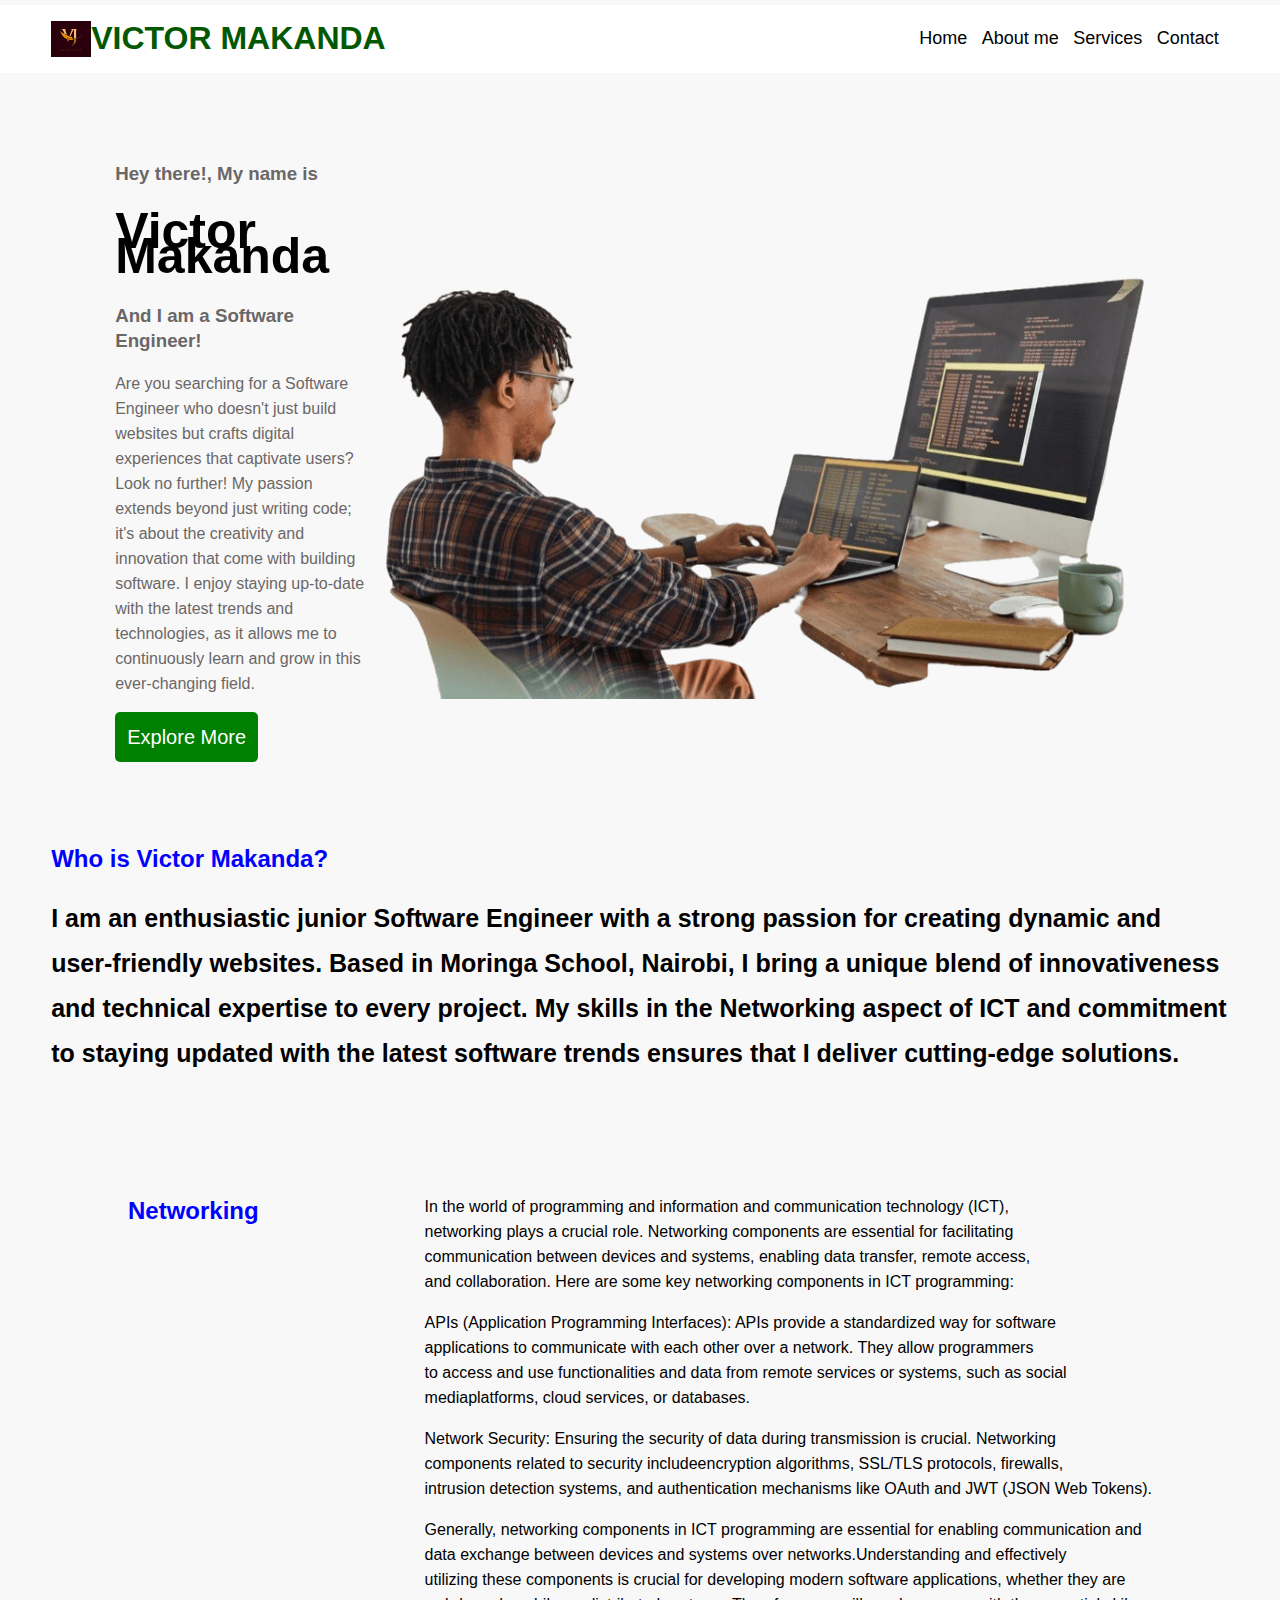
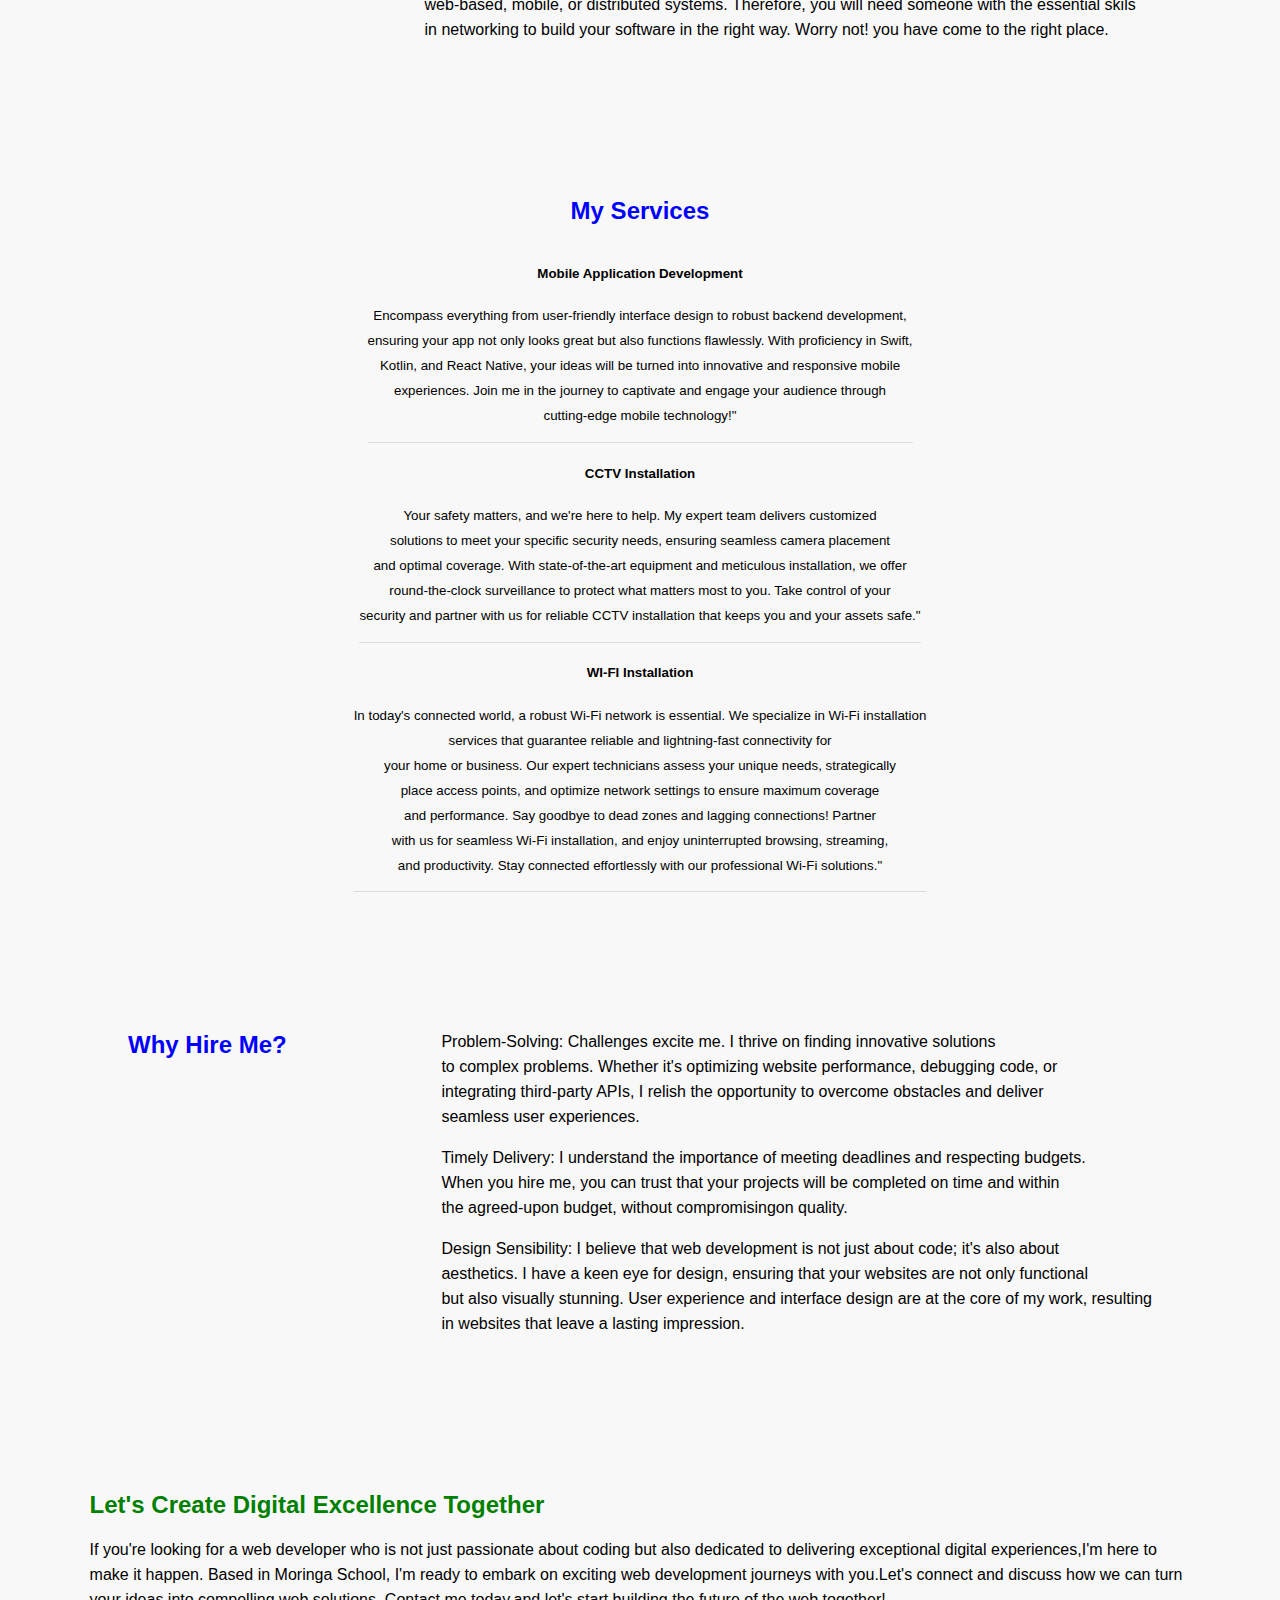
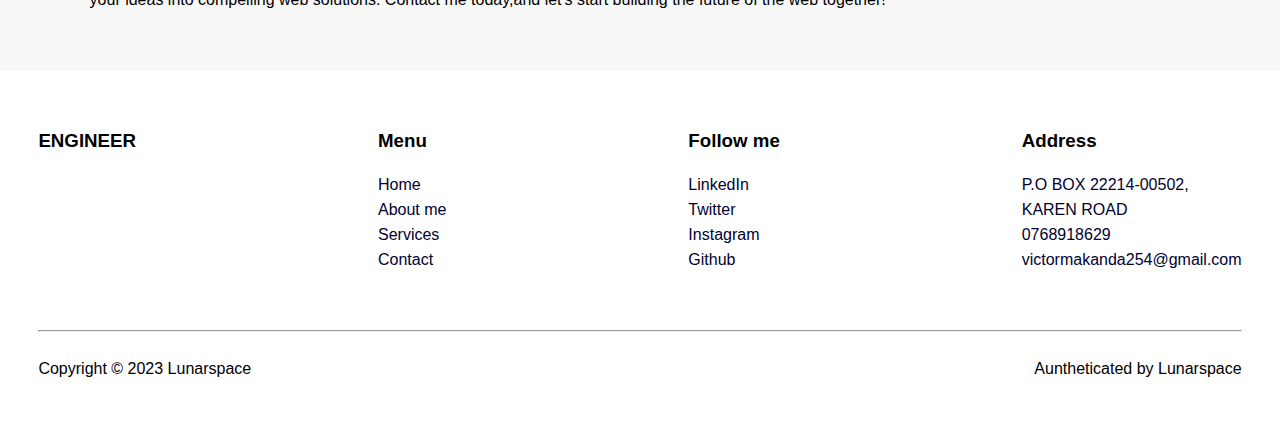
<file: index.html>
<!DOCTYPE html>
<html lang="en">
<head>
    <meta charset="UTF-8">
    <meta name="viewport" content="width=device-width, initial-scale=1.0">
    <title>My Website</title>
    <link rel="stylesheet" type="text/css" href="style.css"/>
</head>
<body>
    <header>
    <div id="navbar">
        <div class="brandname">
            <img src="./Images/logo.jpg" alt="my brand logo">
            <h1 style="color:rgb(1, 88, 1);">VICTOR MAKANDA</h1>
            
        </div>
        <div>
            <a href="#">Home</a>
            <a href="about.html">About me</a>
            <a href="#services">Services</a>
            <a href="contact.html">Contact</a>
        </div>
    </div>
    </header>

    <div id="landpage" >
        <div>
            <h3 style="color:rgb(106, 103, 103)">Hey there!, My name is </h3>
            <h1 style="font-size: 50px;">Victor Makanda</h1>
            <h3 style="color:rgb(106, 103, 103)">And I am a Software Engineer!</h3>
            <p style="color: rgb(106, 103, 103)">Are you searching for a Software Engineer
                who doesn't just build websites but crafts digital experiences that
                captivate users? Look no further! My passion extends beyond just writing code; it's about the creativity
                and innovation that come with building software. I enjoy staying up-to-date 
                with the latest trends and technologies, as it allows me to continuously learn 
                and grow in this ever-changing field. </p>
            <a href="./about.html"><button id="toggle-button" style="font-size: 20px;">Explore More</button></a>    
        </div>
        <div>
            <img src="./Images/coding2.png" alt="A person coding" width="800vw" height="500vh">

        </div>
    </div>
    <div id="landpage1">
        <h2 style="color:blue">Who is Victor Makanda?</h2>
        <p style="font-size: 25px;">I am an enthusiastic junior Software Engineer with a strong passion for creating 
            dynamic and user-friendly websites. Based in Moringa School, Nairobi, I bring a unique blend 
            of innovativeness and technical expertise to every project. My skills in the Networking aspect of ICT and 
            commitment to staying updated with the latest software trends ensures that I deliver cutting-edge solutions.</p>
    </div>
    <div class="section">
        <div>
        <h2 style="color:blue">Networking</h2>
        </div>
        <div class="network">
            <P>In the world of programming and information and communication technology (ICT),<br>
                networking plays a crucial role. Networking components are essential for facilitating <br>
                communication between devices and systems, enabling data transfer, remote access, <br>
                and collaboration. Here are some key networking components in ICT programming:</P>
            <P>APIs (Application Programming Interfaces): APIs provide a standardized way for software<br>
                applications to communicate with each other over a network. They allow programmers<br>
                 to access and use functionalities and data from remote services or systems,
                 such as social<br> mediaplatforms, cloud services, or databases.</P>
            <p>Network Security: Ensuring the security of data during transmission is crucial. Networking<br>
                 components related to security includeencryption algorithms, SSL/TLS protocols, firewalls,<br>
                  intrusion detection systems, and authentication mechanisms like OAuth and JWT 
                 (JSON Web Tokens).</p>
            <p>Generally, networking components in ICT programming are essential for enabling communication and <br>
                data exchange between devices and systems over networks.Understanding and effectively<br>
                 utilizing these components is crucial for developing modern software applications, whether they are<br>
                web-based, mobile, or distributed systems. Therefore, you will need someone with the essential skils<br>
                 in networking to build your software in the right way. Worry not! you have come to the right place. </p>
        
            </div>
 
    </div>
    <div id="services">
        <h2 style="color: blue">My Services</h2>
        <div class="container">
            <div class="card">
                <h4>Mobile Application Development</h4>
                <p>Encompass everything from user-friendly interface design to robust backend development,<br>
                    ensuring your app not only looks great but also functions flawlessly. With proficiency
                    in Swift,<br> Kotlin, and React Native, your ideas will be turned into innovative and 
                    responsive mobile <br>experiences. Join me in the journey to captivate and engage your audience
                    through<br> cutting-edge mobile technology!"</p>

            </div>
            <div class="card">
                <h4>CCTV Installation</h4>
                <p>Your safety matters, and we're here to help. My expert team delivers customized<br> solutions
                   to meet your specific security needs, ensuring seamless camera placement<br> and optimal coverage. With
                    state-of-the-art equipment and meticulous installation, we offer<br> round-the-clock surveillance to protect
                    what matters most to you. Take control of your<br> security and partner with us for reliable CCTV installation
                    that keeps you and your assets safe."</p>

            </div>
            <div class="card">
                <h4>WI-FI Installation</h4>
                <p>In today's connected world, a robust Wi-Fi network is essential. We specialize in Wi-Fi installation<br> services 
                    that guarantee reliable and lightning-fast connectivity for<br>your home or business. Our expert technicians assess 
                    your unique needs, strategically<br> place access points, and optimize network settings to ensure maximum coverage<br> and 
                    performance. Say goodbye to dead zones and lagging connections! Partner<br> with us for seamless Wi-Fi installation, and
                     enjoy uninterrupted browsing, streaming,<br> and productivity. Stay connected effortlessly with our professional Wi-Fi solutions."</p>

            </div>

        </div>

    </div>
    <div class="section">
        <div>
        <h2 style="color:blue"> Why Hire Me?</h2>
        </div>
        <div>
            <p>Problem-Solving: Challenges excite me. I thrive on finding innovative solutions<br>
                to complex problems. Whether it's optimizing website performance, debugging code, or <br>
                integrating third-party APIs, I relish the opportunity to overcome obstacles and deliver <br>
                seamless user experiences.</p>
            <p>Timely Delivery: I understand the importance of meeting deadlines and respecting budgets.<br> 
                When you hire me, you can trust that your projects will be completed on time and within <br>
                the agreed-upon budget, without compromisingon quality.</p>
            <p>Design Sensibility: I believe that web development is not just about code; it's also about<br>
                aesthetics. I have a keen eye for design, ensuring that your websites are not only functional<br>
                but also visually stunning. User experience and interface design are at the core of my work, resulting<br>
                 in websites that leave a lasting impression.</p>

            </div>
    </div>
    <div class="container1">
        <h2 style="color: green;">Let's Create Digital Excellence Together</h2>
        <section>
            <p>If you're looking for a web developer who is not just passionate about coding but also dedicated to
                delivering exceptional digital experiences,I'm here to make it happen. Based in Moringa School, 
                I'm ready to embark on exciting web development journeys with you.Let's connect and discuss how 
                we can turn your ideas into compelling web solutions. Contact me today,and let's start building 
                the future of the web together!</p>
        </section>
    </div>
    <footer>
        <div id="footer1">
            <h3>ENGINEER</h3>
            <div>
                <h3>Menu</h3>
                <a href="#">Home</a><br>
                <a href="about.html">About me</a><br>
                <a href="#services">Services</a><br>
                <a href="contact.html">Contact</a>
            </div>
            <div>
                <h3>Follow me</h3>
                <a href="https://www.linkedin.com/in/victor-john-makanda/" target="_blank">LinkedIn</a><br>
                <a href="https://twitter.com/_thestrewmaker" target="_blank">Twitter</a><br>
                <a href="https://www.instagram.com/_thestrewmaker/" target="_blank">Instagram</a><br>
                <a href="https://github.com/Makanda254" >Github</a>
            </div>
            <div>
                <h3>Address</h3>
                <a href="">P.O BOX 22214-00502,<Br/>KAREN ROAD</a><br>
                <a href="tel:+254768918629">0768918629</a><br>
                <a href="mailto:victormakanda254@gmail.com">victormakanda254@gmail.com</a>
            </div>
        </div>
        <br>
        <br>
        <hr>
        <div id="lastitem">
            <p>Copyright © 2023 Lunarspace</p>
            <p>Auntheticated by Lunarspace</p>
        </div>
        
    </footer>
    
  <script src="./script.js"></script>  
</body>
</html>
</file>
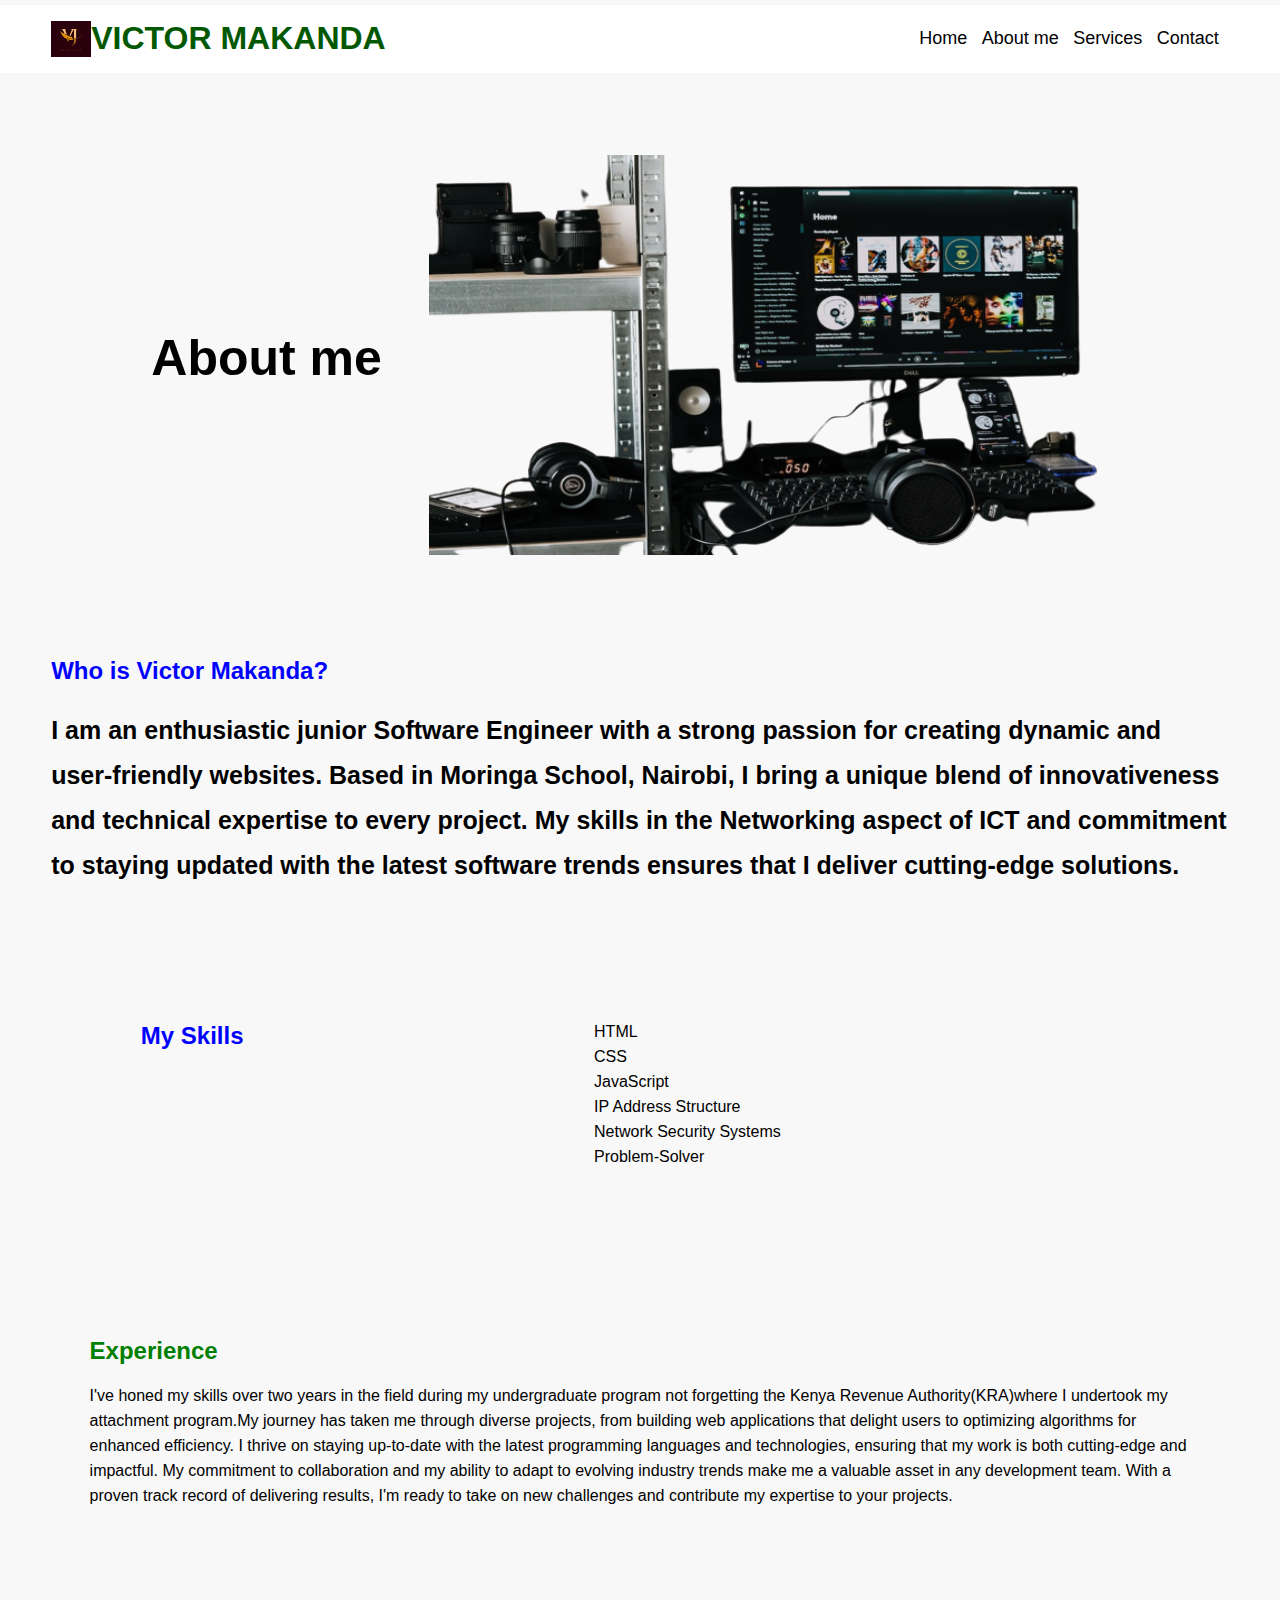
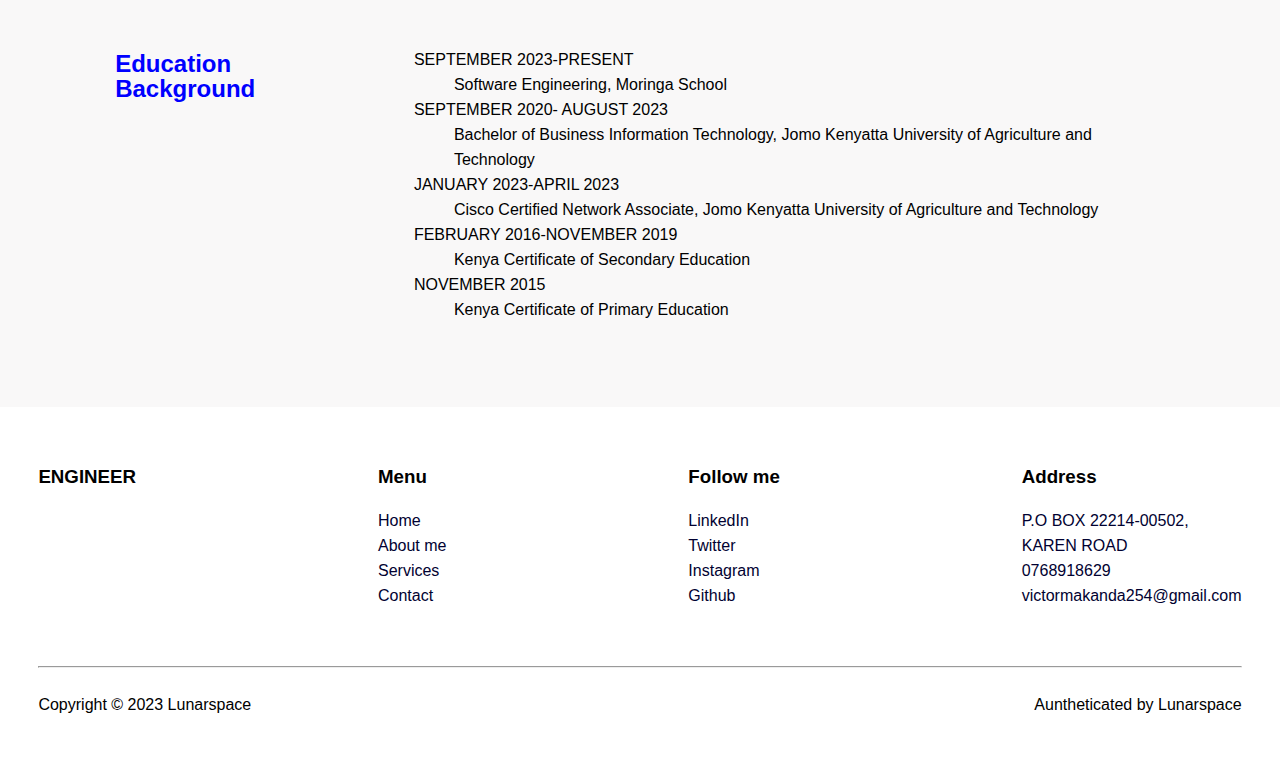
<file: about.html>
<!DOCTYPE html>
<html lang="en">
<head>
    <meta charset="UTF-8">
    <meta name="viewport" content="width=device-width, initial-scale=1.0">
    <title>My Website</title>
    <link rel="stylesheet" type="text/css" href="style.css"/>
</head>
<body>
    <header>
    <div id="navbar">
        <div class="brandname">
            <img src="./Images/logo.jpg" alt="my brand logo">
            <h1 style="color:rgb(1, 88, 1);">VICTOR MAKANDA</h1>
        </div>
        <div>
            <a href="index.html">Home</a> 
            <a href="#">About me</a>
            <a href="index.html">Services</a>
            <a href="contact.html">Contact</a>
        </div>
    </div>
    </header>
    <div id="about" >
        <div>
            <h1 id="aboutme" style="font-size: 50px;" onmouseover="changeColor()" onmouseout="backToNormal()">About me</h1>
              
        </div>
        <div>
            <img src="./Images/photo.png" alt="A computer images" width="700vw" height="400vh">

        </div>
    </div>
    <div id="landpage1">
        <h2 style="color:blue">Who is Victor Makanda?</h2>
        <p style="font-size: 25px;">I am an enthusiastic junior Software Engineer with a strong passion for creating 
            dynamic and user-friendly websites. Based in Moringa School, Nairobi, I bring a unique blend 
            of innovativeness and technical expertise to every project. My skills in the Networking aspect of ICT and 
            commitment to staying updated with the latest software trends ensures that I deliver cutting-edge solutions.</p>
    </div>
    <div id="Skills-container">
        <h2 style="color: blue">My Skills</h2>
        <section>
            <ul>
                <li>HTML</li>
                <li>CSS</li>
                <li>JavaScript</li>
                <li>IP Address Structure</li>
                <li>Network Security Systems</li>
                <li>Problem-Solver</li>

            </ul>
            
        </section>
    </div>
    <div class="container1">
        <h2 style="color: green">Experience</h2>
        <section>
            <p>I've honed my skills over two years in the field during my undergraduate program not forgetting the Kenya Revenue Authority(KRA)where I
                 undertook my attachment program.My journey has taken me through diverse projects, from building web applications that delight users to optimizing algorithms for enhanced efficiency. 
                I thrive on staying up-to-date with the latest programming languages and technologies, ensuring that my work is both cutting-edge and impactful. 
                My commitment to collaboration and my ability to adapt to evolving industry trends make me a valuable asset in any development team. With a proven 
                track record of delivering results, I'm ready to take on new challenges and 
                contribute my expertise to your projects.</p>

        </section>
    </div>  
    <div id="background">
        <h2 style="color:blue">Education Background</h2>
        <section>
            <ul>
                <li>SEPTEMBER 2023-PRESENT
                    <ul>
                        <li>Software Engineering, Moringa School</li>
                    </ul>
                </li>
                <li>SEPTEMBER 2020- AUGUST 2023
                    <ul>
                        <li>Bachelor of Business Information Technology, Jomo Kenyatta University of Agriculture and Technology</li>
                    </ul>
                </li>
                <li>JANUARY 2023-APRIL 2023
                    <ul>
                        <li>Cisco Certified Network Associate, Jomo Kenyatta University of Agriculture and Technology </li>
                    </ul>    
                </li>
                <li>FEBRUARY 2016-NOVEMBER 2019
                    <ul>
                        <li>Kenya Certificate of Secondary Education</li>
                    </ul>    
                </li>
                <li>NOVEMBER 2015
                    <ul>
                        <li>Kenya Certificate of Primary Education</li>
                    </ul>    
                </li>

            </ul>

        </section>
    </div>     
 
    
    <footer>
        <div id="footer1">
            <h3>ENGINEER</h3>
            <div>
                <h3>Menu</h3>
                <a href="index.html">Home</a><br>
                <a href="#">About me</a><br>
                <a href="index.html">Services</a><br>
                <a href="contact.html">Contact</a>
            </div>
            <div>
                <h3>Follow me</h3>
                <a href="https://www.linkedin.com/in/victor-john-makanda/" target="_blank">LinkedIn</a><br>
                <a href="https://twitter.com/_thestrewmaker" target="_blank">Twitter</a><br>
                <a href="https://www.instagram.com/_thestrewmaker/" target="_blank">Instagram</a><br>
                <a href="https://github.com/Makanda254" >Github</a>
            </div>
            <div>
                <h3>Address</h3>
                <a href="">P.O BOX 22214-00502,<Br/>KAREN ROAD</a><br>
                <a href="tel:+254768918629">0768918629</a><br>
                <a href="mailto:victormakanda254@gmail.com">victormakanda254@gmail.com</a>
            </div>
        </div>
        <br>
        <br>
        <hr>
        <div id="lastitem">
            <p>Copyright © 2023 Lunarspace</p>
            <p>Auntheticated by Lunarspace</p>
        </div>
        
    </footer>
    
  <script src="./script.js"></script>  
</body>
</html>
</file>
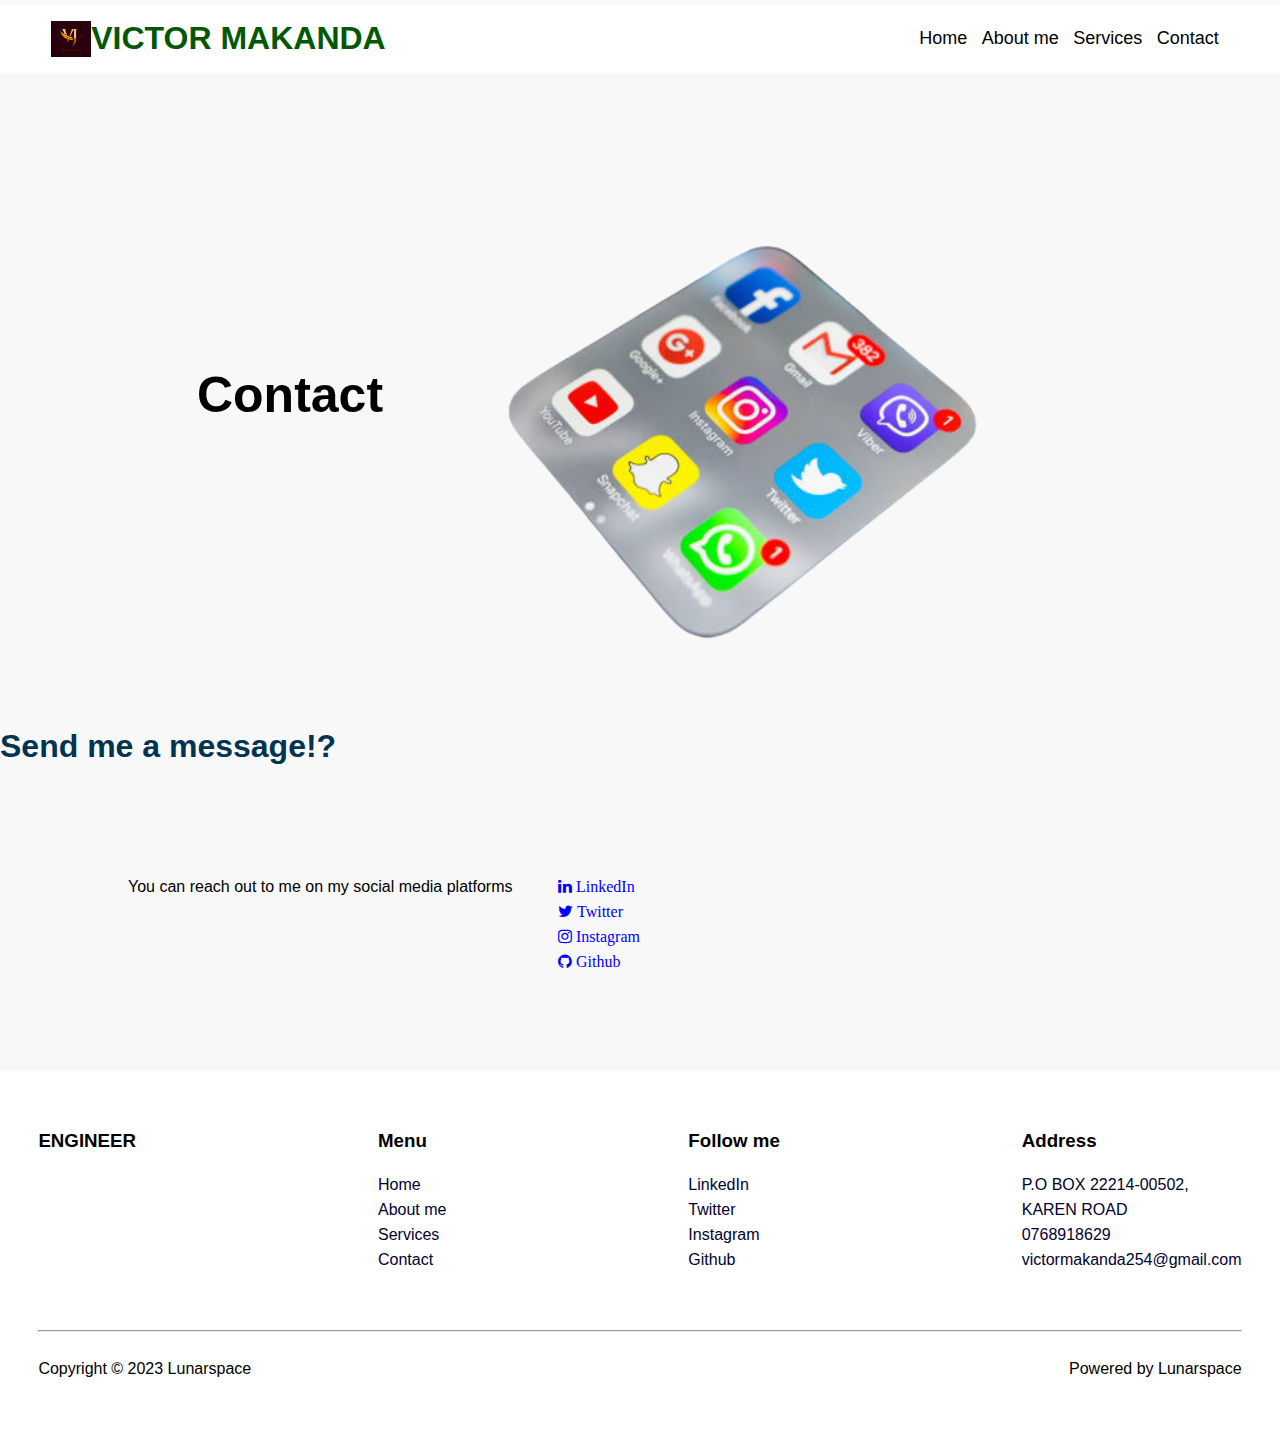
<file: contact.html>
<!DOCTYPE html>
<html lang="en">
<head>
    <meta charset="UTF-8">
    <meta name="viewport" content="width=device-width, initial-scale=1.0">
    <title>My Website</title>
    <link rel="stylesheet" type="text/css" href="style.css"/>
    <link rel="stylesheet" href="https://cdnjs.cloudflare.com/ajax/libs/font-awesome/4.7.0/css/font-awesome.min.css">
</head>
<body>
    <header>
    <div id="navbar">
        <div class="brandname">
            <img src="./Images/logo.jpg" alt="my brand logo">
            <h1 style="color:rgb(1, 88, 1);">VICTOR MAKANDA</h1>
        </div>
        <div>
            <a href="index.html">Home</a>
            <a href="about.html">About me</a>
            <a href="index.html">Services</a>
            <a href="contact.html">Contact</a>
        </div>
    </div>
    </header>
    <div id="landpage" >
        <div>
            <h1 style="font-size: 50px;">Contact</h1>    
        </div>
        <div>
            <img src="./Images/socialmedia.png" alt="Social media apps" width="700px" height="500px">

        </div>
    </div>
    <div>
        <h1 style="color:rgb(1, 51, 82)">Send me a message!?</h1>
        <div id="Contact">
        <p>You can reach out to me on my social media platforms</p>
        <section>
            <ul>
                <li><a href="https://www.linkedin.com/in/victor-john-makanda/" target="_blank"><i class="fa fa-linkedin" aria-hidden="true"> LinkedIn</i></a></li>
                <li><a href="https://twitter.com/_thestrewmaker" target="_blank"><i class="fa fa-twitter" aria-hidden="true"> Twitter</i></a></li>
                <li><a href="https://www.instagram.com/_thestrewmaker/" target="_blank"><i class="fa fa-instagram" aria-hidden="true"> Instagram</i></a></li>
                <li><a href="https://github.com/Makanda254" target="_blank"><i class="fa fa-github" aria-hidden="true"> Github</i></a></li>
                
                
            </ul>

            
        </section>
        </div>
    </div>
    <footer>
        <div id="footer1">
            <h3>ENGINEER</h3>
            <div>
                <h3>Menu</h3>
                <a href="index.html">Home</a><br>
                <a href="about.html">About me</a><br>
                <a href="index.html">Services</a><br>
                <a href="#">Contact</a>
            </div>
            <div>
                <h3>Follow me</h3>
                <a href="https://www.linkedin.com/in/victor-john-makanda/" target="_blank">LinkedIn</a><br>
                <a href="https://twitter.com/_thestrewmaker" target="_blank">Twitter</a><br>
                <a href="https://www.instagram.com/_thestrewmaker/" target="_blank">Instagram</a><br>
                <a href="https://github.com/Makanda254" >Github</a>
            </div>
            <div>
                <h3>Address</h3>
                <a href="">P.O BOX 22214-00502,<Br/>KAREN ROAD</a><br>
                <a href="tel:+254768918629">0768918629</a><br>
                <a href="mailto:victormakanda254@gmail.com">victormakanda254@gmail.com</a>
            </div>
        </div>
        <br>
        <br>
        <hr>
        <div id="lastitem">
            <p>Copyright © 2023 Lunarspace</p>
            <p>Powered by Lunarspace</p>
        </div>
        
    </footer>
    
  <script src="./script.js"></script>  
</body>
</html>
</file>
<file: style.css>
body{
    font-family:Verdana, Geneva, Tahoma, sans-serif;
    background-color: rgb(249, 248, 248);
    line-height: 25px;
    margin: 0px;
}
a{
    text-decoration: none;
}

button{
    background-color: green;
    padding: 5px 12px 5px 12px;
    border: none;
    color: white;
    border-radius: 5px;
    min-height: 50px;
}

button:hover{
    background-color: rgb(11, 120, 120);
    cursor: pointer;
    transition: 0.7s ease;

}

header{
    background-color: white;

}

#navbar{

    margin: 5px 4% 5px 4%;
    display: flex;
    align-items: center;
    justify-content: space-between;
    font-family:Arial, Helvetica, sans-serif;
    
}

#navbar img{
    width: 40px;
}

#navbar a{
    color:black;
    margin-right: 10px;
    font-size: large;
    transition: 0.7s ease;
    position: relative;
}
#navbar a::after{
    content:"";
    position: absolute;
    background-color: rgb(88, 8, 8);
    height: 3px;
    width: 0;
    left: 0;
    bottom: -10px;
    transition: 0.3s;
}
#navbar a:hover{
    color:rgb(23, 200, 141);
    
}

#navbar a:hover::after{
    width: 100%;
}
.brandname{
    display: flex;
    align-items: center;
}

#landpage{
    display: flex;
    align-items: center;
    justify-content:center;
    margin: 5px 4% 5px 4%;
    padding: 5%;
}

#landpage1{
    margin:5px 4% 5px 4%;
}

#landpage1 p{
    line-height: 45px;
    font-weight: 900;
}

.section{
    display: flex;
    justify-content: space-between;
    margin:5px 4% 5px 4%;
    padding: 6%;     
}

.container{
    display: flex;
    flex-direction: column;
    align-items: center;
    justify-content:center;
}

.container .card{
    font-size: smaller;
    border: 1px solid rgb(225, 218, 218);
    border-top: 5px;
    border-left: 5px;
    border-right: 5px;
}

#services{
    text-align: center;
    margin: 5px 4% 5px 4%;
    padding: 3%;

}
.container1{
    margin:5px 4% 5px 4%;
    padding: 3%;
}



footer{
    background-color: white;
    margin-left: 0px;
    margin-right: 0px;
    padding: 3%;
}

#footer1{
    display:flex;
    justify-content: space-between;

}



#lastitem{
    display: flex;
    justify-content: space-between;
}

#footer1 a{
    color:rgb(1, 1, 49);

}

#footer1 a:hover{
    color:rgb(162, 45, 3);
}

#about{
    display: flex;
    align-items: center;
    justify-content: space-around;
    margin: 5px 4% 5px 4%;
    padding: 6%;
}
#landpage3{
    display: flex;
    align-items: center;
    justify-content:center;
    margin: 5px 4% 5px 4%;
}

#Contact{
    display: flex;
    justify-content: space-between;
    margin: 5px 4% 5px 4%;
    padding: 6%;
    width: 40vw;
}
#Contact ul{
    list-style: none;
}

#Contact a{
    color:blue;
    transition: 0.7s ease;
}

#Contact a:hover{
    color:rgb(227, 21, 21);
}

#Skills-container{
    display: flex;
    justify-content: space-between;
    margin: 5px 4% 5px 4%;
    padding: 7%;
    width: 50vw;
}

#background{
    display: flex;
    justify-content: space-between;
    margin: 5px 4% 5px 4%;
    padding: 5%;
}

#Skills-container ul{
    list-style: none;
}

#background ul{
    list-style: none;
}

/*toggle-button{
    position: absolute;
    top: .75rem;
    right: 1rem;
    display: none;
    flex-direction: column;
    justify-content: space-between;
    width: 30px;
    height: 21px;
}

.toggle-button .bar{
    height: 3px;
    width: 100%;
    background-color:brown;
    border-radius: 10px;
}*/

@media (max-width: 600px) {
    *{
        width: 100%;
    }
}
</file>
